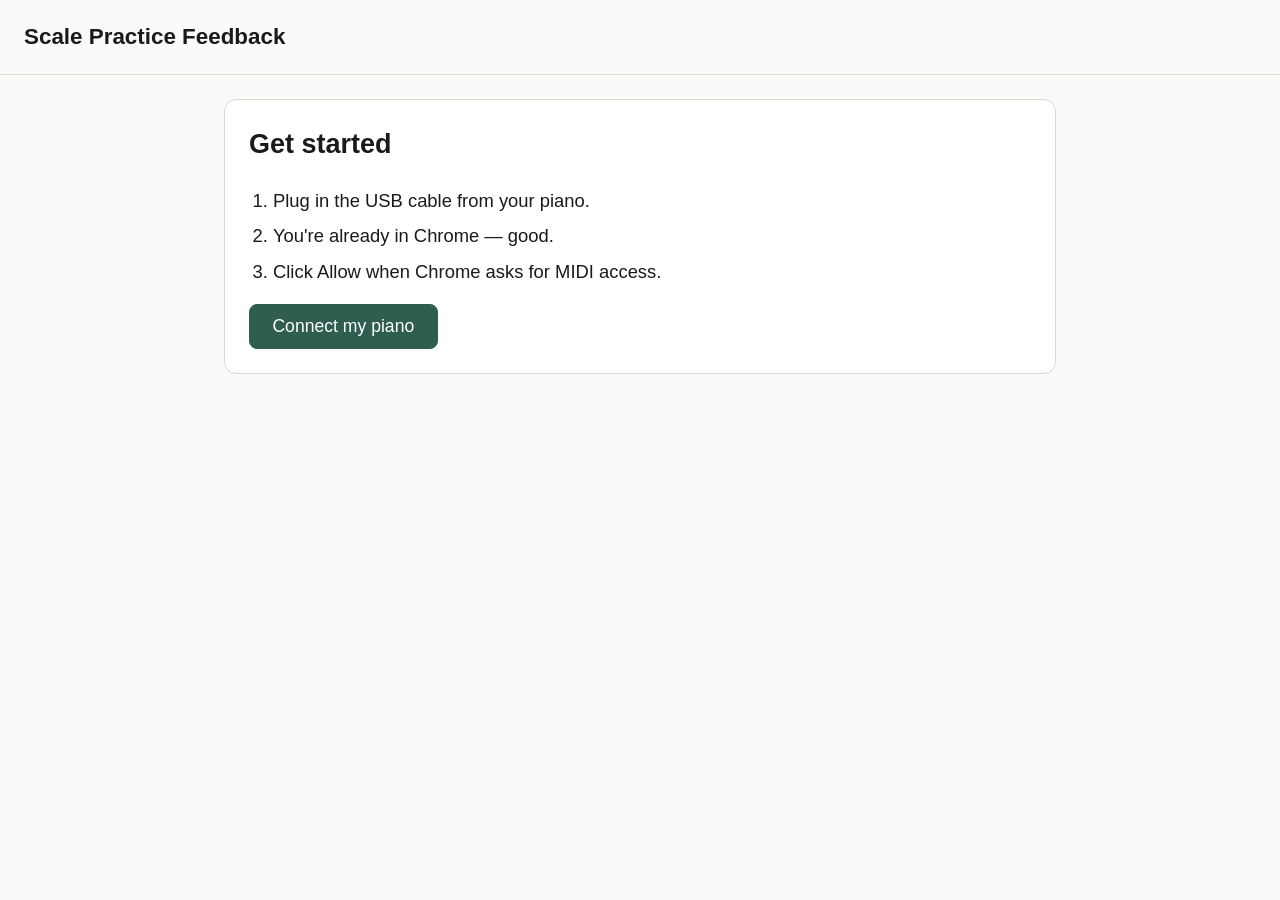
<file: index.html>
<!doctype html>
<html lang="en">
<head>
  <meta charset="UTF-8" />
  <meta name="viewport" content="width=device-width, initial-scale=1.0" />
  <title>Scale Practice Feedback</title>
  <link rel="stylesheet" href="src/style.css" />
</head>
<body>
  <header class="app-header">
    <h1>Scale Practice Feedback</h1>
  </header>

  <main id="app">
    <section id="unsupported-screen" hidden>
      <div class="card warn">
        <h2>This browser can't hear your piano</h2>
        <p>
          This tool needs Web MIDI, which only works in <strong>Google Chrome</strong>
          (Edge and Opera also work). Please open this page in Chrome and try again.
        </p>
      </div>
    </section>

    <section id="onboarding-screen" hidden>
      <div class="card">
        <h2>Get started</h2>
        <ol class="steps">
          <li>Plug in the USB cable from your piano.</li>
          <li>You're already in Chrome — good.</li>
          <li>Click Allow when Chrome asks for MIDI access.</li>
        </ol>
        <button id="connect-btn" class="primary">Connect my piano</button>
        <p id="connect-error" class="error" hidden></p>
      </div>
    </section>

    <section id="config-screen" hidden>
      <div class="card">
        <h2>Set up your practice run</h2>

        <label class="field">
          <span>Piano</span>
          <select id="device-select"></select>
        </label>

        <label class="field">
          <span>Octaves</span>
          <select id="octaves-select">
            <option value="1">1</option>
            <option value="2" selected>2</option>
            <option value="3">3</option>
            <option value="4">4</option>
          </select>
        </label>

        <label class="field">
          <span>Target tempo (BPM)</span>
          <input id="bpm-input" type="number" min="20" max="240" placeholder="required" required />
        </label>

        <label class="field">
          <span>Notes per beat</span>
          <select id="notes-per-beat-select">
            <option value="1">1 (quarter notes)</option>
            <option value="2" selected>2 (eighth notes)</option>
            <option value="4">4 (sixteenth notes)</option>
          </select>
        </label>

        <label class="field">
          <span>Hand interval (semitones)</span>
          <input id="hand-interval-input" type="number" value="12" min="0" max="24" />
        </label>

        <label class="field checkbox">
          <input id="metronome-checkbox" type="checkbox" />
          <span>Metronome click</span>
        </label>

        <div class="card subtle">
          <h3>Before you start</h3>
          <ul>
            <li>Hands together.</li>
            <li>Top note is played once, not twice.</li>
            <li>No sustain pedal.</li>
            <li>Start soft, grow to loudest at the top, return symmetrically.</li>
          </ul>
        </div>

        <button id="start-btn" class="primary" disabled>Start run</button>
        <p id="config-error" class="error" hidden></p>
      </div>
    </section>

    <section id="run-screen" hidden>
      <div class="card">
        <h2>Recording…</h2>
        <p class="hint">Play the scale. Click Stop when you're done.</p>
        <div id="live-count" class="live-count">0 notes</div>
        <button id="stop-btn" class="primary">Stop</button>
        <div id="raw-log" class="raw-log"></div>
      </div>
    </section>

    <section id="report-screen" hidden>
      <div id="report-flags"></div>

      <div class="card">
        <h2>How you did</h2>
        <div id="submetric-bars" class="submetric-bars"></div>
      </div>

      <div class="card">
        <h2>Timing, hand by hand</h2>
        <div id="perhand-timing"></div>
      </div>

      <div class="card">
        <h2>Note by note</h2>
        <div id="note-strip" class="note-strip"></div>
      </div>

      <div class="card">
        <h2>Dynamics: your crescendo vs. the ideal</h2>
        <canvas id="velocity-chart" width="900" height="260"></canvas>
      </div>

      <div class="card">
        <h2>What to work on</h2>
        <ul id="findings-list"></ul>
      </div>

      <div class="card">
        <h2>History</h2>
        <div id="history-sparkline" class="sparkline"></div>
        <button id="export-btn">Export history (JSON)</button>
        <button id="new-run-btn" class="primary">Practice again</button>
      </div>
    </section>
  </main>

  <script type="module" src="src/main.js"></script>
</body>
</html>
</file>
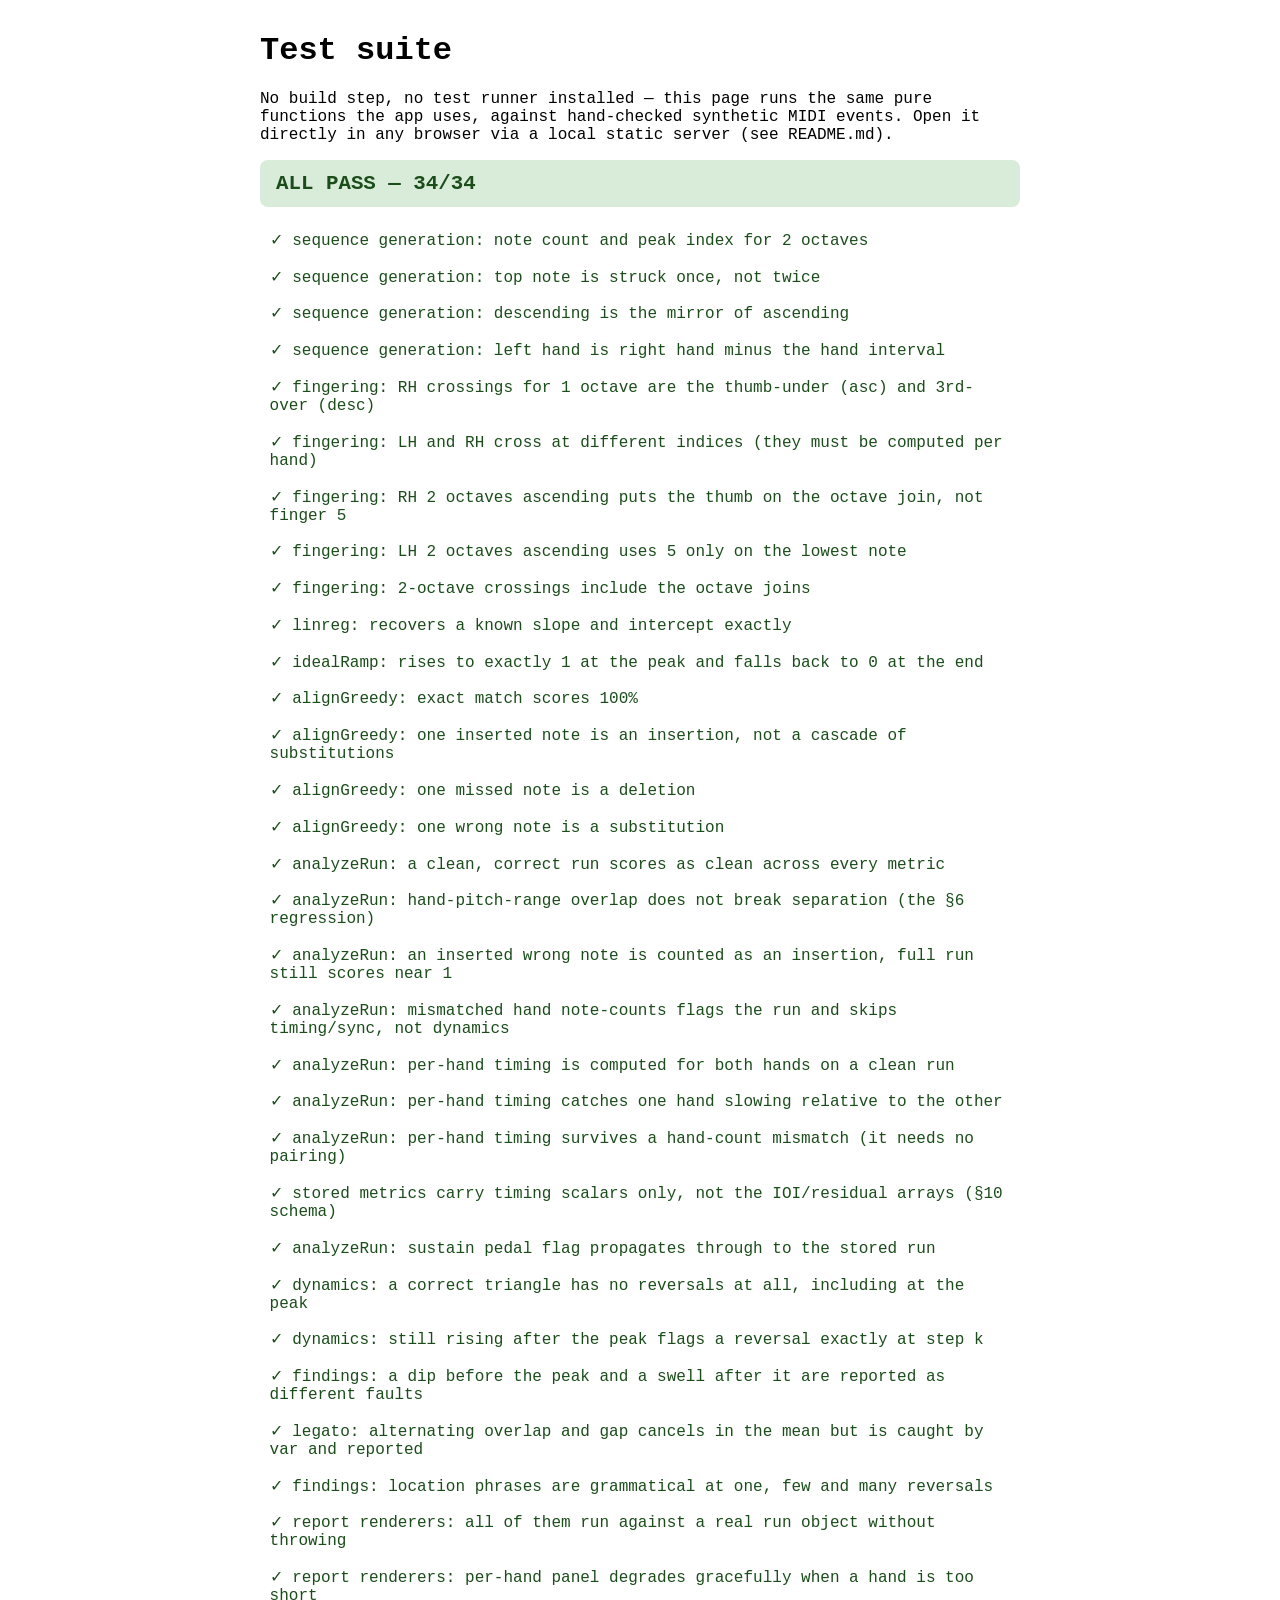
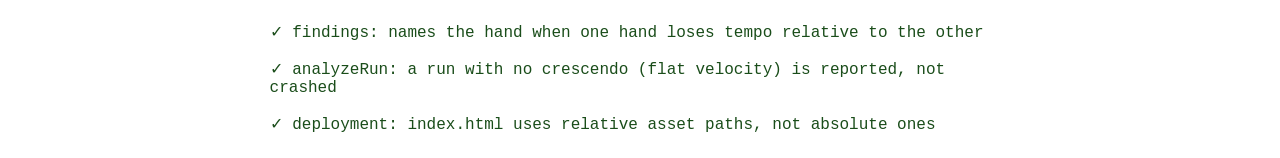
<file: test/index.html>
<!doctype html>
<html>
<head>
  <meta charset="UTF-8" />
  <title>Test suite — Scale Practice Feedback</title>
  <style>
    body { font-family: ui-monospace, monospace; max-width: 760px; margin: 2rem auto; padding: 0 1rem; }
    #summary { font-size: 1.3rem; font-weight: 700; margin-bottom: 1rem; padding: 0.75rem 1rem; border-radius: 8px; }
    #summary.pass { background: #d9ecd9; color: #1a4d1a; }
    #summary.fail { background: #f6d9d3; color: #7a2418; }
    .case { padding: 0.4rem 0.6rem; border-radius: 6px; margin-bottom: 0.25rem; }
    .case.pass { color: #1a4d1a; }
    .case.fail { background: #f6d9d3; color: #7a2418; }
    .error { display: block; margin-top: 0.2rem; font-size: 0.85rem; opacity: 0.85; }
  </style>
</head>
<body>
  <h1>Test suite</h1>
  <p>No build step, no test runner installed — this page runs the same pure functions
     the app uses, against hand-checked synthetic MIDI events. Open it directly in any
     browser via a local static server (see README.md).</p>
  <div id="summary">running…</div>
  <div id="cases"></div>

  <script type="module">
    import "./tests.js";
    import { getResults, settle } from "./assert.js";

    await settle();
    const results = getResults();
    const passed = results.filter((r) => r.pass).length;
    const failed = results.length - passed;

    const summary = document.getElementById("summary");
    summary.className = failed === 0 ? "pass" : "fail";
    summary.textContent = failed === 0
      ? `ALL PASS — ${passed}/${results.length}`
      : `${failed} FAILING — ${passed}/${results.length} passed`;

    const container = document.getElementById("cases");
    results.forEach((r) => {
      const div = document.createElement("div");
      div.className = `case ${r.pass ? "pass" : "fail"}`;
      div.textContent = `${r.pass ? "✓" : "✗"} ${r.name}`;
      if (!r.pass) {
        const err = document.createElement("span");
        err.className = "error";
        err.textContent = r.error;
        div.appendChild(err);
      }
      container.appendChild(div);
    });
  </script>
</body>
</html>
</file>
<file: src/style.css>
:root {
  --ink: #1a1a1a;
  --paper: #fafaf8;
  --card: #ffffff;
  --border: #ddd8d0;
  --accent: #2f5d50;
  --accent-ink: #ffffff;
  --amber: #c98a1d;
  --red: #b8402f;
  --green: #3a7d44;
  --muted: #6b6b66;
}

* {
  box-sizing: border-box;
}

body {
  margin: 0;
  background: var(--paper);
  color: var(--ink);
  font-family: -apple-system, "Segoe UI", Roboto, Helvetica, Arial, sans-serif;
  font-size: 18px;
  line-height: 1.5;
}

.app-header {
  padding: 1.25rem 1.5rem;
  border-bottom: 1px solid var(--border);
}

.app-header h1 {
  margin: 0;
  font-size: 1.4rem;
}

#app {
  max-width: 880px;
  margin: 0 auto;
  padding: 1.5rem;
}

.card {
  background: var(--card);
  border: 1px solid var(--border);
  border-radius: 12px;
  padding: 1.5rem;
  margin-bottom: 1.25rem;
}

.card.subtle {
  background: var(--paper);
}

.card.warn {
  border-color: var(--amber);
}

h2 {
  margin-top: 0;
}

.steps {
  font-size: 1.15rem;
  padding-left: 1.5rem;
}

.steps li {
  margin-bottom: 0.5rem;
}

.field {
  display: block;
  margin-bottom: 1rem;
}

.field span {
  display: block;
  font-weight: 600;
  margin-bottom: 0.3rem;
}

.field.checkbox {
  display: flex;
  align-items: center;
  gap: 0.5rem;
}

.field.checkbox span {
  margin: 0;
}

select,
input[type="number"] {
  font-size: 1.1rem;
  padding: 0.5rem;
  width: 100%;
  max-width: 320px;
  border: 1px solid var(--border);
  border-radius: 8px;
}

button {
  font-size: 1.1rem;
  padding: 0.7rem 1.4rem;
  border-radius: 8px;
  border: 1px solid var(--border);
  background: var(--card);
  cursor: pointer;
}

button.primary {
  background: var(--accent);
  color: var(--accent-ink);
  border-color: var(--accent);
}

button:disabled {
  opacity: 0.5;
  cursor: not-allowed;
}

button + button {
  margin-left: 0.75rem;
}

.error {
  color: var(--red);
  font-weight: 600;
}

.hint {
  color: var(--muted);
}

.live-count {
  font-size: 2rem;
  font-weight: 700;
  margin: 1rem 0;
}

.raw-log {
  margin-top: 1rem;
  max-height: 200px;
  overflow-y: auto;
  font-family: ui-monospace, monospace;
  font-size: 0.85rem;
  background: var(--paper);
  border: 1px solid var(--border);
  border-radius: 8px;
  padding: 0.5rem;
}

.flag {
  padding: 1rem 1.25rem;
  border-radius: 10px;
  margin-bottom: 1rem;
  font-weight: 600;
}

.flag.pedal,
.flag.mismatch {
  background: #fbeee0;
  border: 1px solid var(--amber);
  color: #7a5312;
}

.submetric-bars {
  display: flex;
  flex-direction: column;
  gap: 0.75rem;
}

.submetric-row {
  display: grid;
  grid-template-columns: 140px 1fr 90px;
  align-items: center;
  gap: 0.75rem;
}

.submetric-row .bar-track {
  background: var(--paper);
  border: 1px solid var(--border);
  border-radius: 6px;
  height: 14px;
  overflow: hidden;
}

.submetric-row .bar-fill {
  height: 100%;
}

.perhand-table {
  border-collapse: collapse;
  width: 100%;
  max-width: 520px;
  margin-bottom: 0.75rem;
}

.perhand-table th,
.perhand-table td {
  text-align: left;
  padding: 0.4rem 0.6rem;
  border-bottom: 1px solid var(--border);
  font-variant-numeric: tabular-nums;
}

.perhand-table thead th {
  font-size: 0.85rem;
  color: var(--muted);
}

.hint.caveat {
  font-size: 0.85rem;
  border-left: 3px solid var(--border);
  padding-left: 0.75rem;
}

canvas {
  max-width: 100%;
  display: block;
}

.note-strip {
  overflow-x: auto;
}

.strip-grid {
  display: grid;
  gap: 2px;
  font-size: 0.75rem;
}

.strip-label {
  padding: 2px 4px;
  color: var(--muted);
  white-space: nowrap;
}

.strip-cell {
  width: 22px;
  height: 22px;
  border-radius: 4px;
  cursor: default;
}

.strip-cell.g {
  background: var(--green);
}

.strip-cell.a {
  background: var(--amber);
}

.strip-cell.r {
  background: var(--red);
}

.strip-cell.na {
  background: #eee;
}

.strip-cell[title]:hover {
  outline: 2px solid var(--ink);
}

#findings-list li {
  margin-bottom: 0.5rem;
}

.sparkline {
  display: flex;
  align-items: flex-end;
  gap: 3px;
  height: 60px;
  margin-bottom: 1rem;
}

.sparkline .spark-bar {
  width: 8px;
  background: var(--accent);
  border-radius: 2px 2px 0 0;
}
</file>
